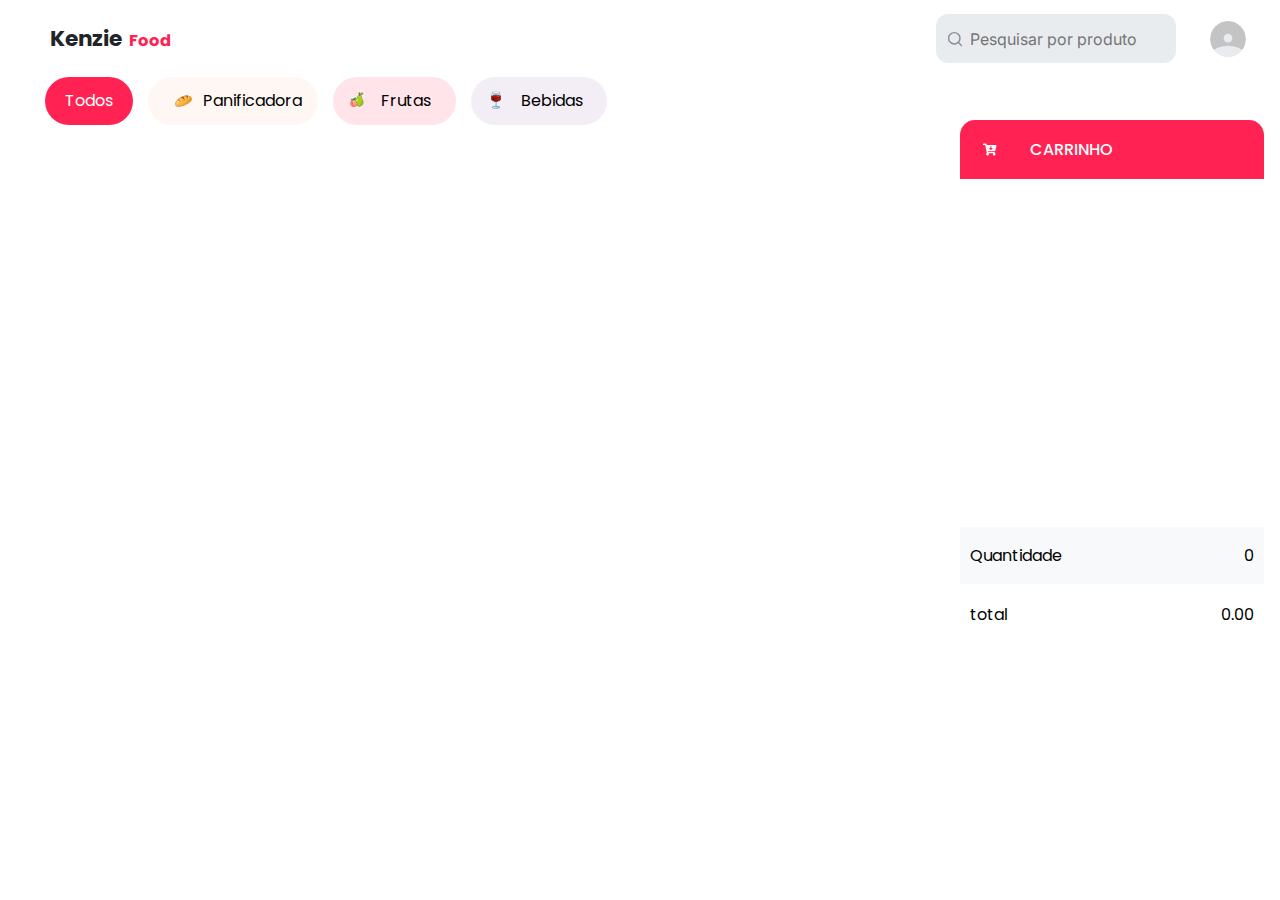
<file: index.html>
<!DOCTYPE html>
<html lang="en">
<head>
    <meta charset="UTF-8">
    <meta http-equiv="X-UA-Compatible" content="IE=edge">
    <meta name="viewport" content="width=device-width, initial-scale=1.0">
    <link rel="preconnect" href="https://fonts.googleapis.com">
    <link rel="preconnect" href="https://fonts.gstatic.com" crossorigin>
    <link href="https://fonts.googleapis.com/css2?family=Inter:wght@400;500;600;700&family=Poppins:wght@400;500;600;700&display=swap" rel="stylesheet">
    <link rel="stylesheet" href="src/styles/reset.css">
    <link rel="stylesheet" href="src/styles/home.css">
    <title>Kenzie Food</title>
</head>
<body>
    <header>

    </header>
    <main>
        <section class='position__style'>
            <nav class="nav">
                <ul class="nav__ul">
                    <li class="nav__todos">Todos</li>
                    <li class="nav__panificadora"><span><img src="./src/assets/Panificadora-icon.svg" alt="Icone de um pão para ilustrar o filtro chamado Panificadora"></span>Panificadora</li>
                    <li class="nav__frutas"><span><img src="./src/assets/Frutas-icon.svg" alt="Icone de duas frutas para ilustrar o filtro chamado Frutas"></span>Frutas</li>
                    <li class="nav__bebidas"><span><img src="./src/assets/Bebidas-icon.svg" alt="Icone de uma taça de vinho para ilustrar o filtro chamado Bebidas "></span>Bebidas</li>
                </ul>
            </nav>
        </section>
        <section class="position__showcase">

            <ul class="showcase__home" id="showcase"></ul>
        </section>
        
        <aside>
            <div class="mask">
                <div class="conteiner">
    
                    <div class="conteiner__cart">
                        <div class="cart__title">
                            <img src="./src/assets/carrinho_aside.svg">
                            <span> CARRINHO </span>
                            <span class="cart__closeX">X</span>
                        </div>
                    </div>
        
                        <div class="cart__content">
                            <ul class="cart__card"></ul>
                        </div>
        
                        <div class="cart__value">
                            <div class="value__cart">
                                <span>Quantidade</span>
                                <span id='length__value'>0</span>
                            </div>
        
                            <div class="total__cart">
                                <span>total</span>
                                <span id='valueTotal'>R$ 0.00</span>
                            </div>
                        </div>
                    </div>
            </div>
        </aside>

        
    </main>
    
    <footer>
        <div class="button__moblie">
            <div class="moblie__title">
                <img src="./src/assets/carrinho_aside.svg">
                <span> CARRINHO </span>
            </div>
        </div>
    </footer>

    <script type="module" src="src/script.js"></script>
</body>
</html>
</file>
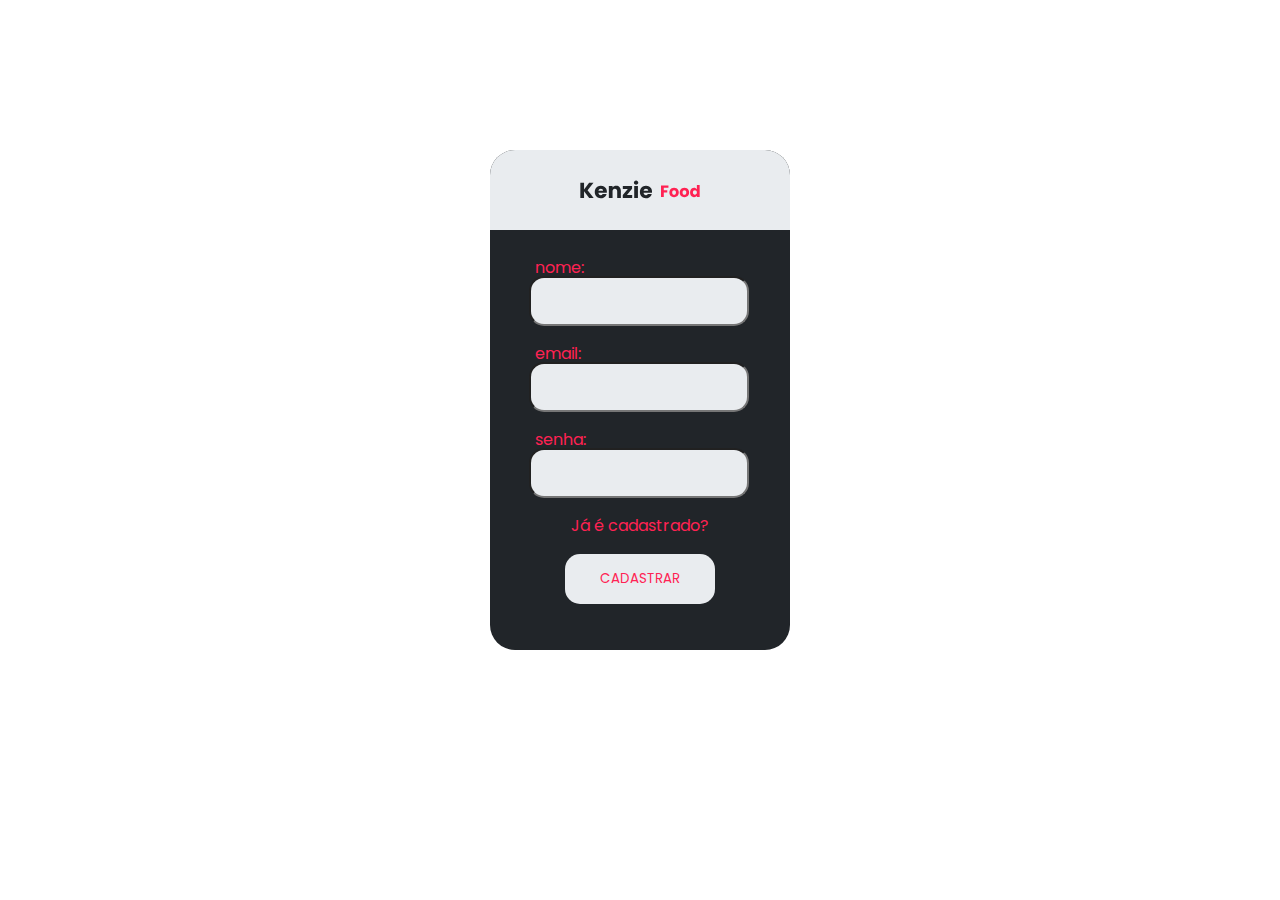
<file: src/pages/cadastro.html>
<!DOCTYPE html>
<html lang="en">
<head>
    <meta charset="UTF-8">
    <meta http-equiv="X-UA-Compatible" content="IE=edge">
    <meta name="viewport" content="width=device-width, initial-scale=1.0">
    <link rel="preconnect" href="https://fonts.googleapis.com">
    <link rel="preconnect" href="https://fonts.gstatic.com" crossorigin>
    <link href="https://fonts.googleapis.com/css2?family=Inter:wght@400;500;600;700&family=Poppins:wght@400;500;600;700&display=swap" rel="stylesheet">
    <link rel="stylesheet" href="../styles/reset.css">
    <link rel="stylesheet" href="../styles/cadastro.css">
    <title>Cadastro</title>
</head>
<body>
    <main class="main">
        <form class="cadastro" action="#">
            <div class="cadastro__conteiner--titulo">
                <img src="../assets/LOGO.svg" alt="">
            </div>            

            <label class="cadastro__label--name" for="name">nome:</label>
            <input class="cadastro__name" name="name" type="text">
            
            <label class="cadastro__label--email" for="email">email:</label>
            <input class="cadastro__email" name="email" type="email">
            
            <label class="cadastro__label--password" for="password">senha:</label>
            <input class="cadastro__password" name="password" type="password">

            <p><a class="cadastro__aergunta" href="../pages/login.html">Já é cadastrado?</a></p>
            
            <input id="cadastro__submit" type="submit" value="CADASTRAR">
        </form>
    </main>
    <script type="module" src="../scriptCadastro.js"></script>
</body>
</html>
</file>
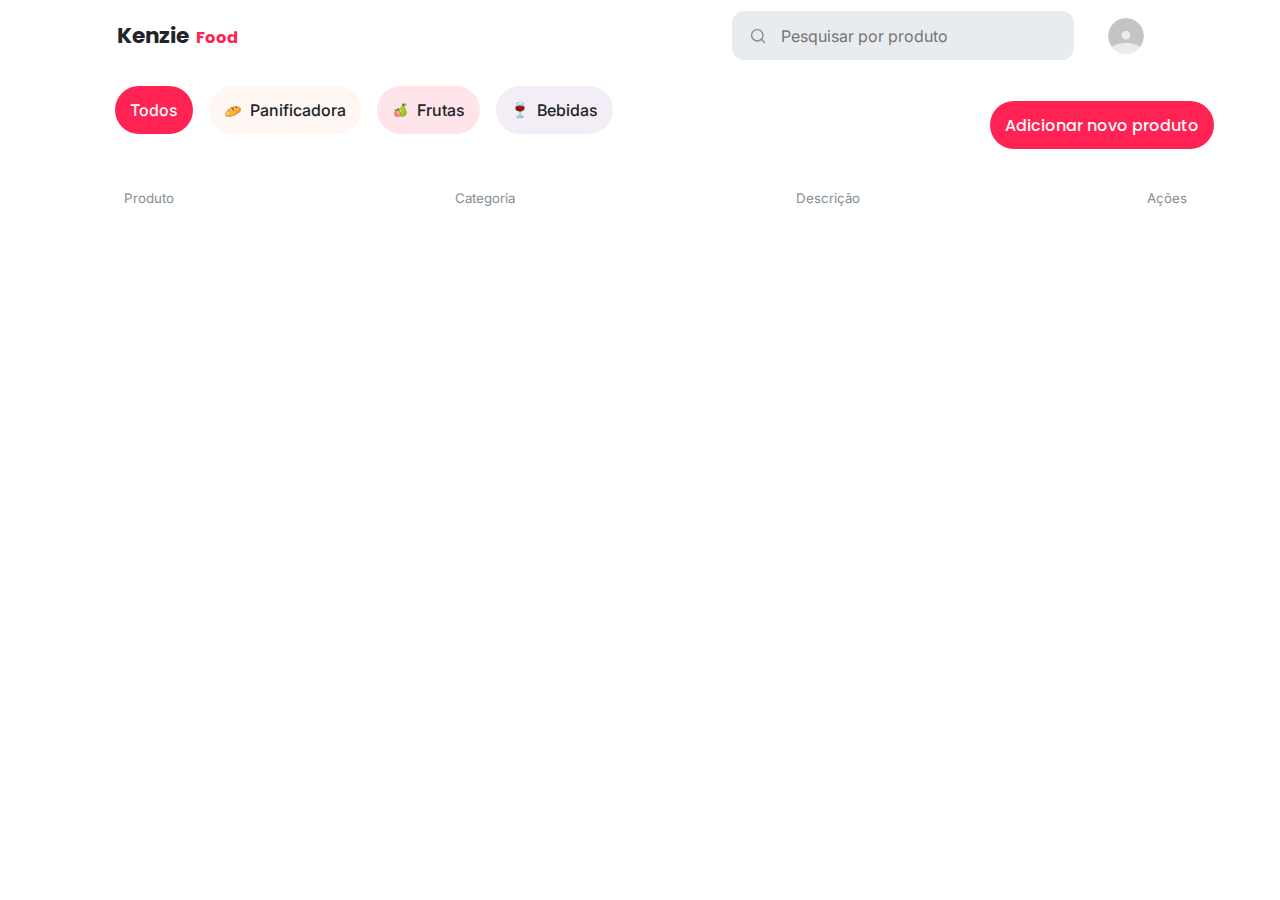
<file: src/pages/dashboard.html>
<!DOCTYPE html>
<html lang="en">
<head>
    <meta charset="UTF-8">
    <meta http-equiv="X-UA-Compatible" content="IE=edge">
    <meta name="viewport" content="width=device-width, initial-scale=1.0">
    <link rel="preconnect" href="https://fonts.googleapis.com">
    <link rel="preconnect" href="https://fonts.gstatic.com" crossorigin>
    <link href="https://fonts.googleapis.com/css2?family=Inter:wght@400;500;600;700&family=Poppins:wght@400;500;600;700&display=swap" rel="stylesheet">
    <link rel="stylesheet" href="../styles/reset.css">
    <link rel="stylesheet" href="../styles/dashboard.css">
    <title>Dashboard</title>
</head>
<body>
    <header></header>
    <main>

        <section class=" nav_itensAndBotao">
            <nav>
                <button class="button__nav button__nav--todos ">Todos</button>
                <button class="button__nav button__nav--panificadora "><img src="../assets/Panificadora-icon.svg">Panificadora</button>
                <button class="button__nav button__nav--frutas "><img src="../assets/Frutas-icon.svg">Frutas</button>
                <button class="button__nav button__nav--bebidas "><img src="../assets/Bebidas-icon.svg">Bebidas</button>
            </nav>
            <button class=" add__prod">Adicionar novo produto</button>
        </section>
        <section class="list__products">
            <div class="prod__action">
                <p>Produto</p>
                <p class= "category margem">Categoria</p>
                <p class= "description">Descrição</p>
                <p>Ações</p>
            </div>
            <ul class="list"></ul>
        </section>

        <section class="showcase">

        </section>

        <section class="active__status">
           <!--Modais status-->         
        </section>

        <section id ="modal__register">
            <!--Modais status-->  
        </section>

        <section id ="modal__edit">
            <!--Modais status-->   
        </section>

        <section id ="modal__delete" >
            <!--Modais status-->
        </section>

        



    </main>
    <script type="module" src="../scriptDash.js"></script>
</body>
</html>
</file>
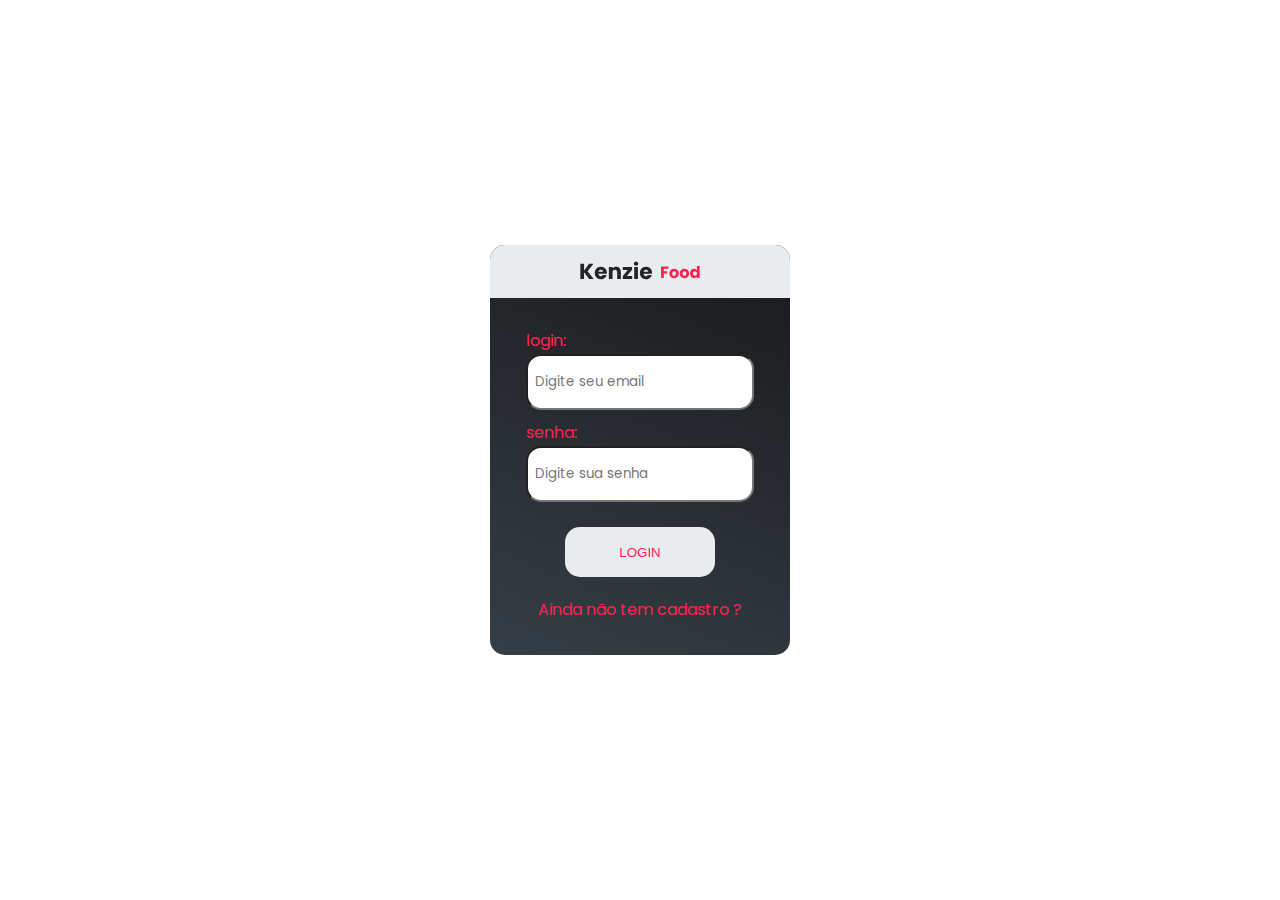
<file: src/pages/login.html>
<!DOCTYPE html>
<html lang="en">
<head>
    <meta charset="UTF-8">
    <meta http-equiv="X-UA-Compatible" content="IE=edge">
    <meta name="viewport" content="width=device-width, initial-scale=1.0">
    <link rel="preconnect" href="https://fonts.googleapis.com">
    <link rel="preconnect" href="https://fonts.gstatic.com" crossorigin>
    <link href="https://fonts.googleapis.com/css2?family=Inter:wght@400;500;600;700&family=Poppins:wght@400;500;600;700&display=swap" rel="stylesheet">
    <link rel="stylesheet" href="../styles/reset.css">
    <link rel="stylesheet" href="../styles/login.css">
    <title>Login</title>
</head>
<body>
    <main class="box">
        <div class="box__text">
            <img src="../assets/LOGO.svg" alt="imagem logo da Kenzie Food">
        </div>
        <div class="box__register">
            <section class="box__label--label">
                <label for="login">login:</label><input type="email" placeholder="Digite seu email" name="login" id="login--email">
            </section>

            <section class="box__label--label">
                <label for="senha">senha:</label><input type="password" placeholder="Digite sua senha" name="senha" id="login--password">
            </section>
            <section class="box__button--button">
                <button>LOGIN</button>
            </section>
        </div>
        <div class="box__span">
            <a href="./cadastro.html"><span>Ainda não tem cadastro ?</span></a>
        </div>
        <div class="box__popup">
            <p class="box__alert">Login e senha inválida</p>
            <p class="box__close">x</p>
        </div>
</main>
    <script type="module" src="../scriptLogin.js"></script>
</body>
</html>
</file>
<file: src/styles/home.css>
:root {
    --Color-primary: #FF2253;

    --Color-primary-50: #FFE9EE;
    --Color-Secondary: #4ACA94;
    --Color-Secondary-50: #E4F7EF;
    --Product-1: #EEF6FF;
    --Product-2: #FFF7F4;
    --Product-3: #FFE4EA;
    --Product-4: #F3EEF5;
    --Grey-4: #212529;
    --Grey-3: #868E96;
    --Grey-2: #E9ECEF;
    --Grey-1: #F8F9FA;
    --Color-text-wh: #fff;
    --Color-cart-bg: #fff;
}



@media screen and (min-width: 375px){
    .nav {
        display: flex;
        margin: 13px 0px 0px 22px;

        font-family: 'Poppins', sans-serif;
        overflow-y: auto;
    }
    
    .nav__ul {
        display: flex;
        align-items: center;
        justify-content: center;
        flex-direction: row;
       
        gap: 23px;

        margin: 8px 0 20px 0;
    }
    
    .nav__todos {
        background-color: var(--Color-primary);
        color: var(--Color-text-wh);
        border-radius: 32px;

        display: flex;
        align-items: center;
    
        justify-content: center;

        width: 88px;
        height: 48px;

        font-size: 16px;
    }

    .nav__todos:hover {
        cursor: pointer;
    }
    
    .nav__panificadora {
        display: flex;
        justify-content: center;
        align-items: center;

        background-color: var(--Product-2);
        border-radius: 32px;
       
        width: 170px;
        height: 48px;

        font-size: 16px;
    }

    .nav__panificadora > span > img {
        padding: 10px;
    }

    .nav__panificadora:hover {
        background-color: var(--Color-primary);
        color: var(--Color-text-wh);

        cursor: pointer;
    }

    .nav__frutas {
        display: flex;
        align-items: center;

        background-color: var(--Product-3);

        border-radius: 32px;

        width: 123px;
        height: 48px;

        font-size: 16px;
    }

    .nav__frutas > span > img {
        padding: 15px;
    }

    .nav__frutas:hover {
        background-color: var(--Color-primary);
        color: var(--Color-text-wh);

        cursor: pointer;
    }

    .nav__bebidas {
        display: flex;
        align-items: center;

        background-color: var(--Product-4);

      
        border-radius: 32px;

        width: 136px;
        height: 48px;

        font-size: 16px;

    }

    .nav__bebidas > span > img {
        padding: 15px;
    } 

    .nav__bebidas:hover {
        background-color: var(--Color-primary);
        color: var(--Color-text-wh);

        cursor: pointer;
    }

    .showcase__home {
        display: flex;

        gap: 20px;

        font-family: 'Poppins', sans-serif;
        text-align: justify;

        margin: 0px 0px 0px 18px;

        overflow-x: auto;
        overflow-y: hidden;
    }

    .showcase__card {
        height: 390px;

        display: flex;
        flex-direction: column;
        justify-content: space-between;
        /* align-content: center; */

        list-style: none;
    }
    .card__img {
        border: 3px solid var(--Color-primary-50);
        border-radius: 12px;
        max-width: 300px;
        max-height: 200px;
    }

    .card__img:hover {
        border: 3px solid var(--Color-primary);
    }
    

    .showcase__card:first-child > .card__title {
        font-style: normal;
        font-weight: 500;
        font-size: 16px;
        line-height: 27px;
    }
    .card__title {
        font-style: normal;
        font-weight: 500;
        font-size: 16px;
        line-height: 27px;
    }

    

    .card__desciption {
        font-family: 'Poppins';

        font-style: normal;
        font-weight: 400;
        font-size: 14px;
        line-height: 24px;
    }

    .card__category {
        font-weight: 400;
        font-size: 12px;
        line-height: 16px;

        position: relative;
        top: 5px;
    }

    .card__cart {
        display: flex;
        align-items: flex-end;
        justify-content: space-between;
    }
    
    .card__price {
        font-style: normal;
        font-weight: 500;
        font-size: 14px;
        line-height: 20px;
    }

    .card__buyBtn {
        background-color: var(--Color-Secondary-50);
        border-radius: 164px;

        width: 38px;        
        height: 38px;

        display: flex;
        align-items: center;
        justify-content: center;

        border: none;
    }

    .buyBnt__img {
        width: 18px;
    }

    .card__buyBtn:hover {
        background-color: var(--Color-Secondary);

        cursor: pointer;
    }

    .buyBnt__img:hover {
        fill: var(--Color-cart-bg);
    }

    .conteiner {
        background-color: var(--Color-cart-bg);
        max-height: 500px;
        

        position: absolute;
        left: 18px;
        right: 15px;
        top: 47px;

        font-family: 'Poppins', sans-serif;
       
        border-radius: 17px 19px 12px 12px;

        z-index: 1;
   }

    .conteiner__cart {
        background-color: var(--Color-primary);
        border-radius: 15.0938px 15.0938px 0px 0px;
    }

    .cart__title {
        display: flex;

        align-items: center;
        gap: 10px;

        font-style: normal;
        font-weight: 500;
        font-size: 16px;
        line-height: 27px;

        color: var(--Color-text-wh);
    }
    
    .cart__title > img {
        padding: 23px;
        width: 14px;
    }

    .cart__closeX {
        position: absolute;
        right: 26px;
    
        font-style: normal;
        font-weight: 700;
        font-size: 16px;
        line-height: 14px;

        /* display: none; */
    }

    .cart__content {
        overflow: auto;
        height: 395px;
    }

    .cart__card {
        display: flex;
        flex-direction: column;

        gap: 20px;

        flex-wrap: wrap;
    }

    .cart__products {
        display: flex;
       
        align-items: center;
        flex-direction: row;
        margin: 25px 6px;
    }

    .cart__products { /*LI*/
        display: flex;
        justify-content: space-around;
        align-items: flex-start;
        flex-wrap: wrap;
    }

    .products__img {
        width: 75.47px;
        height: 75.47px;
        border-radius: 8.625px;
    }

    .products__title {
        font-family: 'Poppins';
        font-style: normal;
        font-weight: 500;
        font-size: 14px;
        line-height: 20px;

        width: 232.75px;

        padding-left: 10px;
       
    }

    .products__category {
        position: relative;
        bottom: 40px;
        left: 85px;

        font-family: 'Poppins';
        font-style: normal;
        font-weight: 400;
        font-size: 12px;
        line-height: 16px;
    }

    .products__price {
        

        font-family: 'Poppins';
        font-style: normal;
        font-weight: 400;
        font-size: 14px;
        
    }

    .span__products__icon {
        width: 26.95px;
        height: 26.95px;

        background-color: var(--Grey-1);
        display: flex;
        align-content: center;
        align-items: center;
        justify-content: center;

        border: none;
    }

    .products__icon {
        width: 10px;
        height: 12px;
    }

    .cart__value {
        position: relative;
        bottom: 0px;
    }

    .value__cart {
        display: flex;
        justify-content: space-between;
        align-items: center;

        padding: 0 10px;

        height: 62.53px;

        background-color: var(--Grey-1);
    }

    .total__cart {
        height: 62.53px;
        
        display: flex;
        justify-content: space-between;
        align-items: center;

        padding: 0 10px;

        background-color: var(--Color-cart-bg); 
        border-radius: 0px 0px 12px 12px;
    }

    .button__moblie {
        background-color: var(--Color-primary);
        border-radius: 0px 0px 12px 12px;
        
        width: 374px;
        height: 60px;

        position: absolute;
        bottom: 0;

        font-family: 'Poppins', sans-serif;

    }
    

    footer {
        overflow: hidden;
    }

    .moblie__title {
        display: flex;
        justify-content: center;

        align-items: center;
        gap: 10px;

        font-style: normal;
        font-weight: 500;
        font-size: 16px;
        line-height: 27px;

        color: var(--Color-text-wh);
    }
    .moblie__title > img {
        padding: 23px;
        width: 14px;

    }
    .mask {
        background-color: rgba(0, 0, 0, 0.5);
        width: 100vw;
        height: 100vh;

        position: absolute;
        top: 0;
        bottom: -13px;
        right: 0;

        z-index: 2;

        display: none;
    }
}

body{
    width: auto;
    height: 100vh;
    overflow-x: hidden;
}


/* _____________HEADER______________ */
header{
    padding: 15px 15px 0 18px;
    font-family: 'Poppins', sans-serif;
    display: flex;
    flex-wrap: wrap;
    width: auto;
    overflow-x: hidden;
    overflow-y: hidden;
}
header > div{
    display: flex;
    align-items: flex-end;
}
header > div > p:nth-child(1){
    font-style: normal;
    font-weight: 700;
    font-size: 21.6949px;
    line-height: 33px;
    color: var(--Grey-4);
    margin-right: 7px;
    
}
header > div > p:nth-child(2){
    padding-bottom: 2.5px;
    font-style: normal;
    font-weight: 700;
    font-size: 16.2712px;
    line-height: 24px;
    color: var(--Color-primary);
    vertical-align: bottom;
}

header > div:nth-child(2) > input{
    border: none;
    background-color: var(--Grey-2);
    width: 342px;
    height: 49px;
    padding: 15px 18px 15px 48px;
    border: 1.5px solid #E9ECEF;
    border-radius: 12px;
    box-sizing: border-box;
    font-family: 'Inter';
    font-style: normal;
    font-weight: 400;
    font-size: 16px;
    line-height: 19px;
    color: var(--Grey-3);
    margin-top: 20px;
}
header > div:nth-child(2) > span{
    position: relative;
    bottom:15px;
    right: 355px;
    width: 18px;
    height: 18px;
    background-image: url(../assets/search.svg);
    background-size: 18px 18px;
}
header > div:nth-child(2) > button{
    position: relative;
    bottom:70px;
    right: 35px;
    width: 30px;
    height: 30px;
    border: none;
    border-radius: 50%;
    background-image: url(../assets/icon_user.svg);
    background-repeat: no-repeat;
    background-size: 30px 30px;
}

/* começa modal */

.modalUser{
    display: none;
}

header > div:nth-child(2) > button > div:nth-child(2){
    display: none;
}
header > div:nth-child(2) > button:hover > div:nth-child(2){
    display: block;
    background-color: #FFFFFF;
    width: 20px;
    height: 20px;
    transform: rotate(45deg);
    position: relative;
    left: -15px;
    top: 35px;
    z-index: 2;
}
header > div:nth-child(2) > button:hover .modalUser{
    display: block;
    position: absolute;
    right: 0px;
    top: 45px;
    width: 350px;
    height: 55px;
    background: #FFFFFF;
    box-shadow: 0px 4px 38px rgba(0, 0, 0, 0.15);
    border-radius: 8px;
    z-index: 1;
}

.nameUser{
    font-family: 'Poppins', sans-serif;
    font-style: normal;
    font-weight: 400;
    font-size: 14px;
    line-height: 24px;
    display: inline;
    width: auto;
    text-align: start;
    padding: 12px 15px;
    border-bottom: 2px solid var(--Grey-2);
    
}
.modalUser > button{
    border: none;
    background: var(--Grey-1);
    font-family: 'Inter', sans-serif;
    font-style: normal;
    width: 90px;
    height: 25px;
    margin-top: 10px;
    font-weight: 500;
    font-size: 16px;
    line-height: 19px;
    text-align: center;
    color: var(--Grey-4);
    border-radius: 10px;

}
.modalUser > button:hover{
    border: 2px solid var(--Grey-3);
    text-decoration: underline;
    
}

/* _____________END HEADER______________ */

@media(min-width:768px){
    /* _____________HEADER______________ */

    header{
        justify-content: space-between;
        align-items: center;

        padding: 3vw 0vw;
        margin-left: 3.3vw;

        overflow-x: unset;
        overflow-y: unset;
    }
    header > div {
        margin-right: 1vw;
    }
    header > div > p:nth-child(2){
        margin: 0 0;
        padding-top: 7px;
        width: auto;
    }

    header > div:nth-child(2) > input{
        margin-top: 0px;
        margin-left: 0px;
    }

    header > div:nth-child(2) > button{
        position: unset;
        width: 36px;
        height: 36px;
        background-size: 36px 36px;
        margin: auto 0;
        margin-left: 34px;
    }

    header > div:nth-child(2) > span{
        right: 395px;
    }

    /* começa modal */

    .modalUser{
        display: inline-flex;
        transition: all 0s ease 0s;
        visibility: hidden;
    }

    header > div:nth-child(2) > button{
        cursor: pointer;
    }

    header > div:nth-child(2) > button > div:nth-child(2){
        display: inline-flex;
        transition: all 0s ease 0s;
        visibility: hidden;
    }

    header > div:nth-child(2) > button:hover > div:nth-child(2){
        left: 0px;
        top: 18px;
        bottom: 630px;
        transition-delay: 0s;
        visibility: visible;
        z-index: 4;
    }

    header > div:nth-child(2) > button:hover > .modalUser{
        right: 48px;
        top: 54px;

        width: 206px;
        height: 127px;
        transition-delay: 0s;
        visibility: visible;
        z-index: 3;
    
    }

    .nameUser{
        width: 175px;
        display: block;
    }

    .modalUser > button{
        cursor: pointer;
        width: 60%;
    }

    .modalUser > button:hover{
        border: 2px solid var(--Grey-3);
        text-decoration: underline;
        
    }
    
    /* _____________END HEADER______________ */

    footer {
        display: none;
    }
    header {
        display: flex;
        justify-content: space-between;
        margin-right: -24px;
        margin-left: unset;
        
        padding: 14px 40px;

        overflow: hidden;
    }
   
    .position__style {
        display: flex;
        justify-content: flex-start;

        margin-left: 5.3vw;
    }
    .nav {
        margin: 0px;
    }
    .nav__ul {
        gap: 57px;
        margin: 0px 0 20px 0;
    }
    .position__showcase {
        display: flex;
        align-content: center;
        justify-content: center;
        align-items: center;

    }

    .showcase__home {
        display: flex;
        flex-direction: row;
        flex-wrap: wrap;
        justify-content: flex-start;

        overflow-y: auto;

        width: 664px;
        height: 573px;

        margin-left: 3.1vw;

        gap: 2vw;
    }
    
    .card__desciption {
        width: 300px;
    }

    .mask {
        display: flex;
        height: 100.7vw;
        width: 100vw;

    }
    .conteiner {
        position: absolute;
        left: 6vw;
        right: 6vw;
        top: 15vw;
    
    }
    .value__cart {
        height: 56.53px;
    }   
    .cart__content {
        overflow: auto;
        height: 40vw;
    } 
    .products__category {
        left: 0;
        right: 0;
        bottom: 0;
    }

    footer {
        display: flex;
        overflow: hidden;
    }

    .button__moblie {
        top: 93.5vw;
        bottom: 1vw;
        /* left: 20vw; */
        right: 5vw;
        width: 690px;
        height: 55px;
    }

    
    header {
        display: flex;
        justify-content: space-between;
    }

    header > div {
        margin-right: 0px;
        margin-left: 10px;
    }
    
    .position__style {
        display: flex;
        justify-content: flex-start;

        margin-left: 45px;
    }
    
    .nav__ul {
        gap: 15px;
    }

    .position__showcase {
        display: flex;
        justify-content: start;
    }

    .showcase__home {
        width: 70vw;
        height: 681px;

        display: flex;
        flex-direction: row;
        flex-wrap: wrap;
        align-content: flex-start;
        justify-content: flex-start;
        align-items: center;

        overflow-y: auto;

        gap: 2vw;
    }

    .showcase__card {
        width: 222px;
        
    }
    
    .card__desciption {
        width: 200px;
        line-height: 20px;
        padding: 0px 4px;
    }

    .conteiner {
        left: 0px;
        top: 80px;
        right: 16px;

        height: 524px;
    }

    .value__cart {
        height: 56.53px;
    } 

    .cart__content {
        height: 33vw;
    } 

    .cart__card {
        display: flex;
        flex-direction: column;

        gap: 8px;
    }
    
    .cart__products {
        display: flex;
        justify-content: space-between;
        align-items: flex-start;
        flex-wrap: wrap;
        flex-direction: row;
        box-sizing: border-box;
    }
    .products__category {
        bottom: -35px;
        left: 90px;

    }

    .span__products__icon {
        display: flex;
    }

    .products__img {
        width: 50px;
        height: 50px;
    }
    
    .products__title {
        width: 0px;
       
        padding-left: 15px;
    }
    header > div:nth-child(2) > button:hover > .modalUser {
        top: 54px;
        right: 40px;
    }
    footer {
        display: none;
    }

    .mask {
        background-color: rgba(0, 0, 0, 0);
        height: 0px;
        width: 25vw;

        margin-top: 40px;
    }

    header > div:nth-child(2) > input {
        width: 240px;
        padding: 0 0 0 33px;
        
    }
    header > div:nth-child(2) > span {
        right: 300px;
    }

    .cart__closeX {
        display: none;
    }

    .cart__value {
        position: relative;
        bottom: 74px;
    }

}
</file>
<file: src/styles/cadastro.css>
*{
    font-family: 'Poppins';
    font-style: normal; 
    box-sizing: border-box;
}

:root {
    --Color-primary: #FF2253;
    --Color-primary-50: #FFE9EE;
    --Color-Secondary: #4ACA94;
    --Color-Secondary-50: #E4F7EF;
    --Product-1: #EEF6FF ;
    --Product-2: #FFF7F4;
    --Product-3: #FFE4EA;
    --Product-4: #F3EEF5;
    --Grey-4: #212529;
    --Grey-3: #868E96;
    --Grey-2: #E9ECEF;
    --Grey-1: #F8F9FA;
    --color-text-wh: #fff;
}

.cadastro{

    background-color: var(--Grey-4);
    border-radius: 25px;
    margin: 35px auto;
    width: 300px;
    height: 500px;
}

.cadastro__conteiner--titulo{

    height: 80px;
    display: flex;
    justify-content: center;
    align-items: center;
    background: #E9ECEF;
    border-radius: 25px 25px 0px 0px;
    margin-bottom: 30px;
}

.cadastro input{

    background-color: var(--Grey-2);
    width: 220px;
    height: 50px;
    border-radius: 15px;
    margin-left: 13%;
    margin-right: 13%;
    margin-bottom:20px;
    padding: 0px 10px;
    
}

.cadastro input:focus{

    outline: 0;
    border: solid var(--Grey-4);
}

.cadastro label{

    color: var(--Color-primary);
    margin: 0px 0px 15px 45px ;
}

.cadastro p{

    text-align: center;
}

.cadastro p a{

    color: var(--Color-primary);
    text-decoration: none;    
}

#cadastro__submit{

    border-style: none;
    margin-top: 20px;
    margin-left: 25%;
    margin-right: 25%;
    width: 150px;
    color: var(--Color-primary); 
    background: var(--Grey-2);   
    
}

#cadastro__submit:hover{
    cursor: pointer;

}

#cadastro__submit:active{

    opacity: 0.6;
}

/*_______________modal error cadastro________________*/

.modal__error{

    position: absolute;
    bottom: 3vh;
    right: 3.3vw;

    width: 350px;
    height: 90px;

    display: flex;
    flex-direction: column;
    justify-content: space-between;
    border-radius: 15px;

}

.error__button{

    background-color: #F8F9FA;
    height: 18px;
    display: flex;
    flex-direction: row;
    justify-content: space-between;
    align-items: center;
    padding: 17px;
    gap: 26px;

    border-radius: 15px 15px 0px 0px;
}

.error__button button{

    border-style: none;
    border-radius: 5px;
}

.error__button button:hover{
    cursor: pointer;
    opacity: 0.9;
}

.error{
    color: var(--Grey-4);

    font-weight: 400;
    font-size: 14px;
    line-height: 24px;
    font-weight: 900;
    font-size: 14px;
    line-height: 20px;

}

.modal__Error--message{

    font-size: small;
    padding-left: 10px;
}

.status__error--red{

    background-color: var(--Color-primary);
    height: 10px;
    border-radius: 0px 0px 15px 15px;
}

@media (min-width: 769px) {

    .cadastro{

        background-color: var(--Grey-4);
        border-radius: 25px;
        margin: 150px auto;
        width: 300px;
        height: 500px;
    }
    
    .cadastro__conteiner--titulo{
    
        height: 80px;
        display: flex;
        justify-content: center;
        align-items: center;
        background: #E9ECEF;
        border-radius: 25px 25px 0px 0px;
        margin-bottom: 30px;
    }
    
    .cadastro input{
    
        width: 220px;
        height: 50px;
        border-radius: 15px;
        margin-left: 13%;
        margin-right: 13%;
        margin-bottom:20px;
        padding: 0px 10px;
    }
    
    .cadastro label{
    
        color: var(--Color-primary);
        margin: 0px 0px 15px 45px ;
    }
    
    .cadastro p{
    
        text-align: center;
    }
    
    .cadastro p a{
    
        color: var(--Color-primary);
        text-decoration: none;    
    }
    
    #cadastro__submit{
    
        border-style: none;
        margin-top: 20px;
        margin-left: 25%;
        margin-right: 25%;
        width: 150px;
        color: var(--Color-primary);    
        
    }
    
    #cadastro__submit:hover{
        cursor: pointer;
    
    }
    
    #cadastro__submit:active{
    
        opacity: 0.6;
    }
    
    .modal__error{

        position: absolute;
        top: 3vh;
        right: 40.5%;
        left: 40.5%;
    }
}
</file>
<file: src/styles/dashboard.css>
:root {
    --Color-primary: #FF2253;
    --Color-primary-50: #FFE9E;
    --Color-Secondary: #4ACA94;
    --Color-Secondary-50: #E4F7EF;
    --Product-1: #EEF6FF ;
    --Product-2: #FFF7F4;
    --Product-3: #FFE4EA;
    --Product-4: #F3EEF5;
    --Grey-4: #212529;
    --Grey-3: #868E96;
    --Grey-2: #E9ECEF;
    --Grey-1: #F8F9FA;
}


body{
    width: auto;
    height: 100vh;
    overflow-x: hidden;
}


/* _____________HEADER______________ */
header{
    padding: 11px 15px 0 18px;
    font-family: 'Poppins', sans-serif;
    display: flex;
    flex-wrap: wrap;
    width: auto;
    overflow-x: hidden;
    overflow-y: hidden;
}
header > div{
    display: flex;
    align-items: flex-end;
}
header > div > p:nth-child(1){
    font-style: normal;
    font-weight: 700;
    font-size: 21.6949px;
    line-height: 33px;
    color: var(--Grey-4);
    margin-right: 7px;
    
}
header > div > p:nth-child(2){
    padding-bottom: 2.5px;
    font-style: normal;
    font-weight: 700;
    font-size: 16.2712px;
    line-height: 24px;
    color: var(--Color-primary);
    vertical-align: bottom;
}

header > div:nth-child(2) > input{
    border: none;
    background-color: var(--Grey-2);
    width: 342px;
    height: 49px;
    padding: 15px 18px 15px 48px;
    border: 1.5px solid #E9ECEF;
    border-radius: 12px;
    box-sizing: border-box;
    font-family: 'Inter';
    font-style: normal;
    font-weight: 400;
    font-size: 16px;
    line-height: 19px;
    color: var(--Grey-3);
    margin-top: 36px;
}
header > div:nth-child(2) > span{
    position: relative;
    bottom:15px;
    right: 355px;
    width: 18px;
    height: 18px;
    background-image: url(../assets/search.svg);
    background-size: 18px 18px;
}
header > div:nth-child(2) > button{
    position: relative;
    bottom:85px;
    right: 35px;
    width: 30px;
    height: 30px;
    border: none;
    border-radius: 50%;
    background-image: url(../assets/icon_user.svg);
    background-repeat: no-repeat;
    background-size: 30px 30px;
}

/* começa modal */

.modalUser{
    display: none;
}

header > div:nth-child(2) > button > div:nth-child(2){
    display: none;
}
header > div:nth-child(2) > button:hover > div:nth-child(2){
    display: block;
    background-color: #FFFFFF;
    width: 20px;
    height: 20px;
    transform: rotate(45deg);
    position: relative;
    left: -15px;
    top: 35px;
    z-index: 2;
}
header > div:nth-child(2) > button:hover .modalUser{
    display: block;
    position: absolute;
    right: 0px;
    top: 45px;
    width: 350px;
    height: 55px;
    background: #FFFFFF;
    box-shadow: 0px 4px 38px rgba(0, 0, 0, 0.15);
    border-radius: 8px;
    z-index: 1;
}

.nameUser{
    font-family: 'Poppins', sans-serif;
    font-style: normal;
    font-weight: 400;
    font-size: 14px;
    line-height: 24px;
    display: inline;
    width: auto;
    text-align: start;
    padding: 12px 15px;
    border-bottom: 2px solid var(--Grey-2);
    
}
.modalUser > button{
    border: none;
    background: var(--Grey-1);
    font-family: 'Inter', sans-serif;
    font-style: normal;
    width: 90px;
    height: 25px;
    margin-top: 10px;
    font-weight: 500;
    font-size: 16px;
    line-height: 19px;
    text-align: center;
    color: var(--Grey-4);
    border-radius: 10px;
}
.modalUser > button:hover{
    border: 2px solid var(--Grey-3);
    text-decoration: underline;
    
}
/* _____________END HEADER______________ */


/*_________________modal status____________________*/

.modal__status{
    background-color: white;

    font-family: 'Inter', sans-serif;
    font-style: normal;
    position: absolute;
    bottom: 1vh;
    right: 1vw;
    width: 365px;
    
    flex-direction: column;
    justify-content: space-between;
    border-radius: 15px;
}

.status__button{
    background-color: var(--Grey-2);
    border: 0.5px solid var(--Grey-2);
    height: 2px;
    display: flex;
    flex-direction: row;
    justify-content: space-between;
    align-items: center;
    padding: 20px 28px;
    gap: 256px;

    border-radius: 15px 15px 0px 0px;
}

.status__button button{

    border-style: none;
    border-radius: 5px;
    background-color: var(--Grey-2);
}

.status__button button:hover{
    cursor: pointer;
    opacity: 0.9;
}

.stts{
    color: var(--Grey-4);

    
    font-size: 14px;
    line-height: 24px;
    font-weight: 900;


}

.status__color--red{

    background-color: var(--Color-primary);
    height: 10px;
    border-radius: 0px 0px 15px 15px;
}

.modal__status--error{
    font-size: smaller;
    height: 30px;
    display: flex;
    align-items: center;
    margin-left: 10px;
}

.status__color--green{

    background-color: var(--Color-Secondary);
    height: 10px;
    border-radius: 0px 0px 15px 15px;
}

.modal__status--assert{

    font-size: smaller;
    height: 30px;
    display: flex;
    align-items: center;
    margin-left: 10px;
}

/*___________page style___________*/


.nav_itensAndBotao{
    display: flex;
    flex-direction: column;
    justify-content: center;
    
    width: 100vw;
    margin-top: 10px;
}


.nav_itensAndBotao nav{
    display: flex;
    margin: 13px 0px 13px 0px;

    padding: 0px 0px 15px 5px;
    font-family: 'Poppins', sans-serif;
    overflow-y: auto;
}

.button__nav{

    border-style: none;
    border-radius: 50px;
    margin-right: 7px;
    height: 48px;
    font-family: 'Inter';
    font-style: normal;
    font-weight: 500;
    line-height: 19px;
    text-align: center;
    padding: 15px 25px; 
    display: flex; 
    gap: 5px; 

}

.button__nav:hover{

    cursor: pointer;
    background-color: var(--Color-primary);
    color: var(--Grey-1);
}

.button__nav--todos{
    color: var(--Grey-1);
    background-color: var(--Color-primary);
}

.button__nav--panificadora{
    color: var(--Grey-4);
    background-color: var(--Product-2);
}

.button__nav--frutas{
    color: var(--Grey-4);
    background-color: var(--Product-3);;
}

.button__nav--bebidas{
    color: var(--Grey-4);
    background-color: var(--Product-4);
}

.add__prod{
    color: var(--Grey-1);
    background-color: var(--Color-primary);
    border-style: none;
    border-radius: 50px;
    margin-right: 16px;
    height: 48px;
    font-weight: 500;
    font-size: 16px;
    line-height: 19px;
    padding: 15px;
    margin: 0px auto;
}

.add__prod:hover{

    cursor: pointer;
    
}

.prod__action{
    color: var(--Grey-3);

    font-family: 'Inter';
    font-style: normal;
    font-size: smaller;

    display: flex;
    justify-content: space-between;

    margin-left: 30px;
    margin-top: 30px;

    padding-right: 28px;
    padding-left: 78px;
}


.description{
    display: none;
}
.category{
    display: none;
}

/*_______list style_______*/



.list{

    margin-top: 15px;
    padding: 5px;
}

.item__list--dash{

    font-family: 'Inter';
    font-style: normal;
    font-size: small;
    font-weight: 500;

    margin-bottom: 15px;

    display: flex;
    align-items: center;
    justify-content: space-between;
    padding-left: 15px;
}

.item__list--dash:hover{

    background-color: var(--Grey-2);
    border-radius: 15px;
}

.pic__name{

    color: var(--Grey-4);
    display: flex;
    align-items: center;
}

.img_dash--produto{

    width: 40px;
    height: 40px;
    border-radius: 50px;
    margin-right: 20px;
}

.infos{
    display: none;
}

.imgs{

    width: 50px;
    display: flex;
    justify-content: space-around;

    margin-right: 15px;
}

.img_dash--edit{
    width: 11px;
    height: 11px;
}

.img_dash--delete{
    width: 10px;
    height: 10px;
}

/*____________________MODAL REGISTER PRODUCTS______________________*/

.active__register, .active__edit, .active__delete{
    display: block;
    position: absolute;
    width: 100vw;
    height: auto;
    background-color: rgba(0,0,0,0.8);
    z-index: 1;
    left: 0vw;
    top: 0vh;
    display: flex;
    justify-content: center;
    align-items: center;
}


.externalBox{
    background-color: #FFFFFF;
    width: 300px;
    height: auto;
    display: flex;
    flex-wrap: wrap;
    justify-content: center;
    align-content: space-between;
    border-radius: 8px;
    
}


.modal__productsHeader{
    width: 100%;
    display: flex;
    justify-content: space-between;
    align-items: center;
    background: #F8F9FA;
    border-radius: 8px 8px 0px 0px;
    width: 300px;
    height: 70px;
    padding: 20px 28px;
}
.modal__productsHeader > h2{
    font-family: 'Poppins';
    font-style: normal;
    font-weight: 500;
    font-size: 14px;
    line-height: 20px;
    color: #000000;
}
.modal__productsHeader > button{
    width: 31px;
    height: 30px;
    border: none;
    color: #868E96;
    cursor: pointer;
}
.modal__productsHeader > button:hover{
    border: 1.5px solid var(--Grey-3);
}

.modal__productsForm{
    display: flex;
    flex-wrap: wrap;
    justify-content: center;

}
.modal__productsForm > label{
    width: 250px;
    font-family: 'Inter';
    font-style: normal;
    font-weight: 400;
    font-size: 14px;
    color: var(--Grey-4);
    margin-bottom: 10px;  
}
.modal__productsForm > input{
    padding: 26px 2px 26px 20px;
    width: 250px;
    height: 10px;
    background: var(--Grey-1);
    border: 1.5px solid var(--Grey-2);
    border-radius: 12px;
    margin-bottom: 35px;
}
#description{
    height: 80px;
    padding: 6px 10px 10px;
}

.modal__productsForm > input:focus{
    background: #FFFFFF;
}

#categories{
    width: 100%;
    display: flex;
    justify-content: space-around;
    margin-bottom: 35px;

}

#categories > button{
    padding: 0px 20px;
    width: auto;
    height: 40px;
    background: var(--Grey-1);
    border: 1.5px solid var(--Grey-1);
    border-radius: 32px;
    text-align: center;
    font-family: 'Inter';
    font-style: normal;
    font-weight: 500;
    font-size: 9px;
    line-height: 17px;
    color: var(--Grey-3);
    cursor: pointer;
}

#categories > button:hover{
    border: 1.5px solid var(--Grey-3);
}

#categories > .clicked{
    background: var(--Color-primary);
    color: var(--Grey-1);
}

.modal__productsButtons{
    width: 100%;
    display: flex;
    justify-content: center;
    margin-bottom: 47px;
}

.modal__productsButtons > button:nth-child(2){
    width: 240px;
    height: 52px;
    background: var(--Color-primary);
    border: 1.5px solid var(--Color-primary);
    border-radius: 32px;
    color: var(--Grey-1);
    cursor: pointer;
}


.modal__productsButtons > button:nth-child(1){
    width: 100px;
    height: 52px;
    background: var(--Grey-1);
    border: 1.5px solid var(--Grey-1);
    border-radius: 32px;
    color: var(--Grey-3);
    margin-right: 8px;
    cursor: pointer;
}

#btnRegister_product{
    width: 200px;
    height: 52px;
    background: var(--Color-primary);
    border: 1.5px solid var(--Color-primary);
    border-radius: 32px;
    color: var(--Grey-1);
    cursor: pointer;
}

/* _______ modal de exclusão ________ */
.active__delete {
    height: 100vh;
}
.active__delete > section{
    width: 260px;
    height: 50vh;
    background-color: #FFFFFF;
    display: flex;
    flex-wrap: wrap;
    align-content: space-between;
    border-radius: 8px
}

.active__delete > section > div:nth-child(1){
    width: 100%;
    display: flex;
    justify-content: space-between;
    align-items: center;
    background: #F8F9FA;
    border-radius: 8px 8px 0px 0px;
    width: 496px;
    height: 70px;
    padding: 20px 28px;
}
.active__delete > section > div:nth-child(1) > h2{
    font-family: 'Poppins';
    font-style: normal;
    font-weight: 500;
    font-size: 14px;
    line-height: 20px;
    color: #000000;
}
.active__delete > section > div:nth-child(1) > button{
    width: 31px;
    height: 30px;
    border: none;
    color: #868E96;
    cursor: pointer;
}
.active__delete > section > div:nth-child(1) > button:hover{
    border: 1.5px solid var(--Grey-3);
}
.active__delete > section > p{
    width: 100%;
    text-align: center;
    font-family: 'Poppins';
    font-style: normal;
    font-weight: 500;
    font-size: 16px;
    line-height: 27px;
    color: #000000;
}

.active__delete > section > div:nth-child(3) {
    width: 100%;
    display: flex;
    justify-content: center;
    margin-bottom: 35px;
}
.active__delete > section > div:nth-child(3) > button{
    width: 210px;
    height: 52px;
    background: var(--Grey-1);
    border: 1.5px solid var(--Grey-1);
    border-radius: 32px;
    margin: 0 10px;
    cursor: pointer;
}

.active__delete > section > div:nth-child(3) > button:hover{
    border: 1.5px solid var(--Grey-3);
}


@media(min-width:768px){
    
    /* _____________HEADER______________ */

    header{
        padding: 11px 118px 0 117px;
        justify-content: space-between;
        align-items: center;
        overflow-x: unset;
        overflow-y: unset;
        
    }
    header > div > p:nth-child(2){
        margin: 0 0;
        padding-top: 7px;
        width: auto;
    }
    header > div:nth-child(2) > input{
        margin-top: 0px;
        
    }
    header > div:nth-child(2) > button{
        position: unset;
        width: 36px;
        height: 36px;
        background-size: 36px 36px;
        margin: auto 0;
        margin-left: 34px;
    }
    header > div:nth-child(2) > span{
        right: 395px;
    }

    /* começa modal */

    .modalUser{
        display: inline-flex;
        transition: all 0s ease 0s;
        visibility: hidden;
    }
    header > div:nth-child(2) > button{
        cursor: pointer;
    }
    header > div:nth-child(2) > button > div:nth-child(2){
        display: inline-flex;
        transition: all 0s ease 0s;
        visibility: hidden;
    }
    header > div:nth-child(2) > button:hover > div:nth-child(2){
        left: 0px;
        bottom: 0px;
        transition-delay: 0s;
        visibility: visible;
        z-index: 2;
        
    }
    header > div:nth-child(2) > button:hover > .modalUser{
        right: 120px;
        top: 65px;
        width: 206px;
        height: 127px;
        transition-delay: 0s;
        visibility: visible;
        z-index: 1;
    
    }
    .nameUser{
        width: 175px;
        display: block;
    }
    .modalUser > button{
        cursor: pointer;
        width: 60%;
    }
    .modalUser > button:hover{
        border: 2px solid var(--Grey-3);
        text-decoration: underline;
        
    }
    
    /* _____________END HEADER______________ */
    
    /*____________________MODAL STATUS______________________*/


    *{
        font-family: 'Poppins';
        font-style: normal;
        box-sizing: border-box;    
    }


    /*____________________MODAL STATUS______________________*/


    .modal__status{

        position: absolute;
        bottom: 1vh;
        right: 1vw;
        
        width: 496px;
        height: 135px;
        display: flex;
        flex-direction: column;
        justify-content: space-between;
        border-radius: 15px;
    }

    .status__button{
        background-color: #F8F9FA;
        height: 18px;
        display: flex;
        flex-direction: row;
        justify-content: space-between;
        align-items: center;
        padding: 20px 28px;
        gap: 256px;

        border-radius: 15px 15px 0px 0px;
    }

    .status__button button{

        border-style: none;
        border-radius: 5px;
    }

    .status__button button:hover{
        cursor: pointer;
        opacity: 0.9;
    }

    .stts{
        color: var(--Grey-4);

        font-weight: 400;
        font-size: 14px;
        line-height: 24px;
        font-weight: 900;
        font-size: 14px;
        line-height: 20px;

    }

    .status__color--red{

        background-color: var(--Color-primary);
        height: 10px;
        border-radius: 0px 0px 15px 15px;
    }

    .modal__status--error{
        margin-left: 10px;
    }

    .status__color--green{

        background-color: var(--Color-Secondary);
        height: 10px;
        border-radius: 0px 0px 15px 15px;
    }

    .modal__status--assert{
        margin-left: 10px;
    }

    .assert-none{
        display: flex;
    }

    .error-none{
        display: flex;
    }

    /*__________________style page_________________*/

    .nav_itensAndBotao{
        
        height: 92px;

        display: flex;
        flex-direction: row;
        justify-content: space-between;
        padding: 0px 50px;
        align-items:flex-end;
    }

    .nav_itensAndBotao nav{

        
        width: 430px;
        display: flex;
        justify-content: space-around;
        margin-left: 60px;
        overflow-y: unset;
    }

    .button__nav{

        border-style: none;
        border-radius: 50px;
        margin-right: 16px;
        height: 48px;
        font-family: 'Inter';
        font-style: normal;
        font-weight: 500;
        font-size: 16px;
        line-height: 19px;
        text-align: center;
        padding: 15px;

        display: flex;
        gap: 8px;
    }

    .button__nav:hover{

        cursor: pointer;
        background-color: var(--Color-primary);
        color: var(--Grey-1);
    }

    .button__nav--todos{
        color: var(--Grey-1);
        background-color: var(--Color-primary);
    }

    .button__nav--panificadora{
        color: var(--Grey-4);
        background-color: var(--Product-2);
    }

    .button__nav--frutas{
        color: var(--Grey-4);
        background-color: var(--Product-3);;
    }

    .button__nav--bebidas{
        color: var(--Grey-4);
        background-color: var(--Product-4);
    }

    .add__prod{
        color: var(--Grey-1);
        background-color: var(--Color-primary);
        border-style: none;
        border-radius: 50px;
        margin-right: 16px;
        margin-bottom: 13px;
        height: 48px;
        font-weight: 500;
        font-size: 16px;
        line-height: 19px;
        padding: 15px;
    }

    .add__prod:hover{

        cursor: pointer;
    }


    /*__________list style___________*/

    .prod__action{
        color: var(--Grey-3);
    
        font-family: 'Inter';
        font-style: normal;
        font-size: smaller;
    
        display: flex;
        justify-content: space-around;
        
    
        margin-left: 0px;
        margin-right: 0px;
        margin-top: 30px;
    
        padding-right: 68px;
        padding-left: 98px;
    }

    .prod__action p{
        display: flex;       
        
    }

    .margem{

        margin-right: 230px;
        margin-left: 230px;
    }

    .list{

        padding: 50px;
    }


    .cont__categoria{
        display: block;
        width: 100px;
        font-size: small;
    }

    .categoria{

        background-color: var(--Product-4);
        padding: 5px;
        border-radius: 25px;
    }

    .description{
        display: block;
        width: 300px;
        text-align: justify;
    }

    .infos{

        color: var(--Grey-3);
        font-size: 10px;
        display: flex;
        align-items: center;
        justify-content: space-around;
        width: 66%;
    }

    .pic__name{
        width: 300px;
    }

    .imgs{

        width: 90px;
    }


    /*____________________MODAL REGISTER PRODUCTS______________________*/


    .active__register, .active__edit, .active__delete{
        display: block;
        position: absolute;
        width: 100vw;
        height: 100vh;
        background-color: rgba(0,0,0,0.8);
        z-index: 1;
        left: 0vw;
        top: 0vh;
        display: flex;
        justify-content: center;
        align-items: center;
    }


    .externalBox{
        background-color: #FFFFFF;
        width: 496px;
        height: 755px;
        display: flex;
        flex-wrap: wrap;
        justify-content: center;
        align-content: space-between;
        border-radius: 8px;
        
    }


    .modal__productsHeader{
        width: 100%;
        display: flex;
        justify-content: space-between;
        align-items: center;
        background: #F8F9FA;
        border-radius: 8px 8px 0px 0px;
        width: 496px;
        height: 70px;
        padding: 20px 28px;
    }
    .modal__productsHeader > h2{
        font-family: 'Poppins';
        font-style: normal;
        font-weight: 500;
        font-size: 14px;
        line-height: 20px;
        color: #000000;
    }
    .modal__productsHeader > button{
        width: 31px;
        height: 30px;
        border: none;
        color: #868E96;
        cursor: pointer;
    }
    .modal__productsHeader > button:hover{
        border: 1.5px solid var(--Grey-3);
    }

    .modal__productsForm{
        display: flex;
        flex-wrap: wrap;
        justify-content: center;

    }
    .modal__productsForm > label{
        width: 440px;
        font-family: 'Inter';
        font-style: normal;
        font-weight: 400;
        font-size: 14px;
        color: var(--Grey-4);
        margin-bottom: 10px;  
    }
    .modal__productsForm > input{
        padding: 26px 2px 26px 20px;
        width: 440px;
        height: 52px;
        background: var(--Grey-1);
        border: 1.5px solid var(--Grey-2);
        border-radius: 12px;
        margin-bottom: 35px;
    }
    #description{
        height: 80px;
        padding: 6px 20px 20px;
    }

    .modal__productsForm > input:focus{
        background: #FFFFFF;
    }

    #categories{
        width: 100%;
        display: flex;
        justify-content: space-around;
        margin-bottom: 35px;

    }

    #categories > button{
        padding: 0px 20px;
        width: 136px;
        height: 40px;
        background: var(--Grey-1);
        border: 1.5px solid var(--Grey-1);
        border-radius: 32px;
        text-align: center;
        font-family: 'Inter';
        font-style: normal;
        font-weight: 500;
        font-size: 14px;
        line-height: 17px;
        color: var(--Grey-3);
        cursor: pointer;
    }

    #categories > button:hover{
        border: 1.5px solid var(--Grey-3);
    }

    #categories > .clicked{
        background: var(--Color-primary);
        color: var(--Grey-1);
    }

    .modal__productsButtons{
        width: 100%;
        display: flex;
        justify-content: center;
        margin-bottom: 47px;
    }

    .modal__productsButtons > button:nth-child(2){
        width: 240px;
        height: 52px;
        background: var(--Color-primary);
        border: 1.5px solid var(--Color-primary);
        border-radius: 32px;
        color: var(--Grey-1);
        cursor: pointer;
    }


    .modal__productsButtons > button:nth-child(1){
        width: 192px;
        height: 52px;
        background: var(--Grey-1);
        border: 1.5px solid var(--Grey-1);
        border-radius: 32px;
        color: var(--Grey-3);
        margin-right: 8px;
        cursor: pointer;
    }

    #btnRegister_product{
        width: 440px;
        height: 52px;
        background: var(--Color-primary);
        border: 1.5px solid var(--Color-primary);
        border-radius: 32px;
        color: var(--Grey-1);
        cursor: pointer;
    }

    /* _______ modal de exclusão ________ */

    .active__delete > section{
        width: 496px;
        height: 283px;
        background-color: #FFFFFF;
        display: flex;
        flex-wrap: wrap;
        align-content: space-between;
        border-radius: 8px
    }

    .active__delete > section > div:nth-child(1){
        width: 100%;
        display: flex;
        justify-content: space-between;
        align-items: center;
        background: #F8F9FA;
        border-radius: 8px 8px 0px 0px;
        width: 496px;
        height: 70px;
        padding: 20px 28px;
    }
    .active__delete > section > div:nth-child(1) > h2{
        font-family: 'Poppins';
        font-style: normal;
        font-weight: 500;
        font-size: 14px;
        line-height: 20px;
        color: #000000;
    }
    .active__delete > section > div:nth-child(1) > button{
        width: 31px;
        height: 30px;
        border: none;
        color: #868E96;
        cursor: pointer;
    }
    .active__delete > section > div:nth-child(1) > button:hover{
        border: 1.5px solid var(--Grey-3);
    }
    .active__delete > section > p{
        width: 100%;
        text-align: center;
        font-family: 'Poppins';
        font-style: normal;
        font-weight: 500;
        font-size: 16px;
        line-height: 27px;
        color: #000000;
    }

    .active__delete > section > div:nth-child(3) {
        width: 100%;
        display: flex;
        justify-content: center;
        margin-bottom: 35px;
    }
    .active__delete > section > div:nth-child(3) > button{
        width: 210px;
        height: 52px;
        background: var(--Grey-1);
        border: 1.5px solid var(--Grey-1);
        border-radius: 32px;
        margin: 0 10px;
        cursor: pointer;
    }

    .active__delete > section > div:nth-child(3) > button:hover{
        border: 1.5px solid var(--Grey-3);
    }
    
}
</file>
<file: src/styles/login.css>
:root {
    --Color-primary: #FF2253;
    --Grey-2: #E9ECEF;
    --Grey-4: #212529;
}

body {
    min-height: 100vh;
    display: flex;
    justify-content: center;
    align-items: center;
}

.box {

    display: flex;
    flex-direction: column;
    width: 300px;
    height: 410px;
    /* border: 1px solid black; */
    border-radius: 15px 15px;
    background: rgb(7,18,27);
    background: linear-gradient(22deg, rgba(7,18,27,0.8099614845938375) 0%, rgba(25,25,27,1) 100%);
}

.box__text {
    display: flex;
    justify-content: center;
    font-size: 35px;
    padding: 10px;
    font-style: normal;
    font-family: 'Poppins';
    font-weight: 500;
    border: 1px hidden;
    border-radius: 15px 15px 0 0;
    background-color: var(--Grey-2)
    
}

.box__label--label {
    display: flex;
    flex-direction: column;
    font-family: 'Poppins';
    color: var(--Color-primary);
    gap: 5px;
}

.box__register {
    display: flex;
    flex-direction: column;
    align-items: center;
    gap: 15px;
    font-family: 'Poppins';
    font-weight: 400;
    margin-top: 35px;
    
}

.box__register h1 {
    font-family: 'Poppins';
    font-size: 26px;
    margin-top: 5px;
    font-weight: 500;
    color: var(--Color-primary);
}

.box__register input {
    width: 220px;
    height: 50px;
    border-radius: 15px;
    font-family: 'Poppins';
    font-weight: 400;
    padding: 26px, 2px, 26px, 20px
}

.box__register input:focus{

    outline: 0;
    border: solid var(--Grey-4);
}

.box__span {
    display: flex;
    flex-direction: column;
    align-items: center;
    margin-top: 25px;
    font-family: 'Poppins';
    font-weight: 400;
}

.box__span a {
    
    text-decoration: none;
    color: var(--Color-primary);
}

button{
    width: 150px;
    height: 50px;
    border-radius: 15px;
    cursor: pointer;
    margin-top: 10px;
    font-weight: 500;
    color: var(--Color-primary);
    background: var(--Grey-2);
    border: none;
}

button:active {
    transform: translateY(4px);
    color: var(--Color-primary);
    font-weight: 500;
}

::placeholder {
    padding: 5px;
}

.box__popup {
    display: none;
    background: var(--Grey-2);
    font-family: 'Poppins';
    font-style: normal;
    width: 300px;
    height: 40px;
    font-weight: 500;
    font-size: 16px;
    text-align: center;
    border-radius: 10px;
    margin-top: -430px;
}

.box__alert {
    margin-top: 12px;
}

.box__close  {
    cursor: pointer;
    font-size: 20px;
    width: 25px;
    margin-top: -27px;
    margin-left: 275px;
}
</file>
